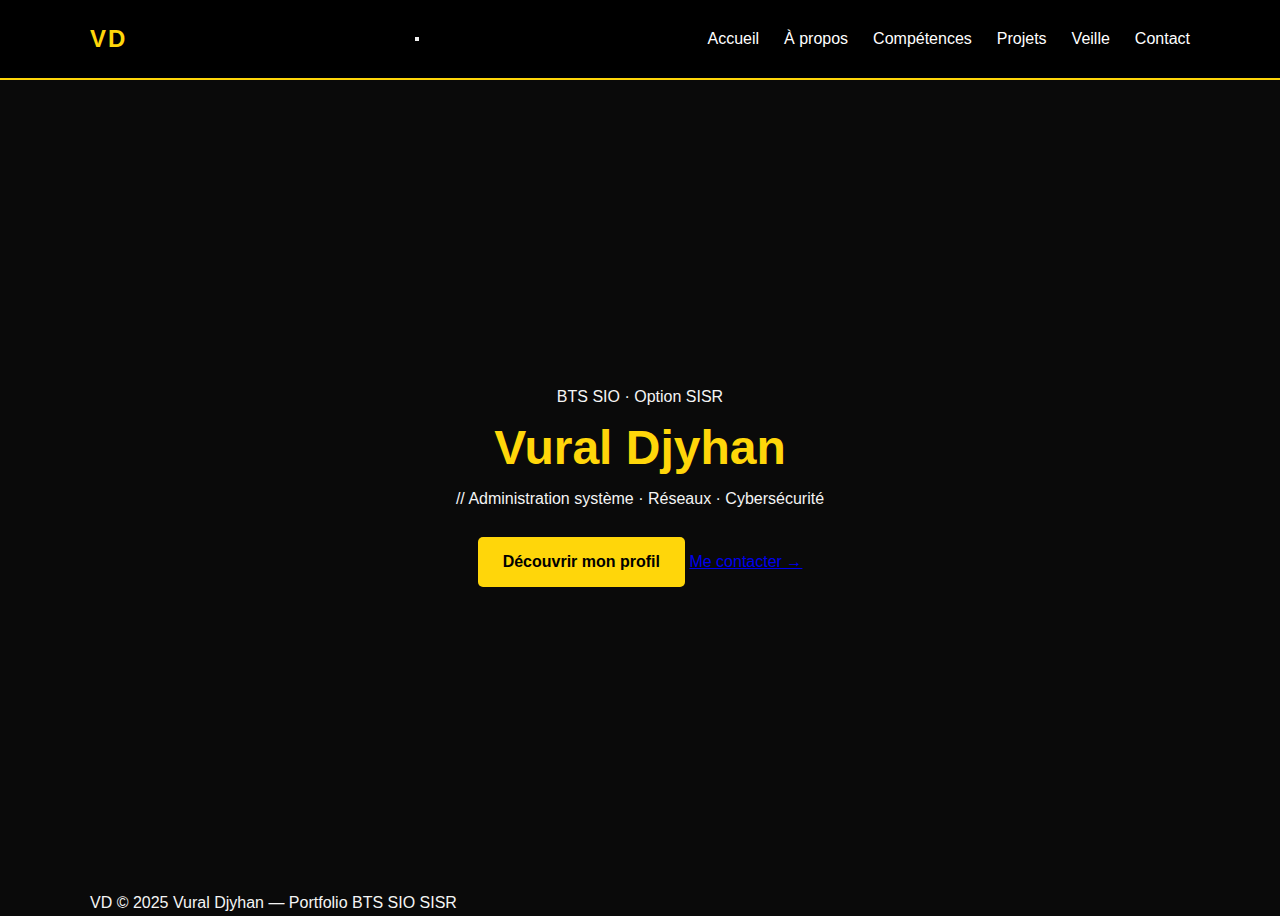
<file: index.html>
<!DOCTYPE html>
<html lang="fr">
<head>
    <meta charset="UTF-8">
    <title>Vural Djyhan — Portfolio</title>
    <meta name="viewport" content="width=device-width, initial-scale=1.0">
    <meta name="description" content="Portfolio de Vural Djyhan, étudiant BTS SIO SISR passionné par les réseaux, la cybersécurité et l'administration système.">
    <link rel="stylesheet" href="style.css">
</head>
<body>

<header>
    <nav class="container">
        <div class="logo">VD</div>
        <button class="menu-toggle" aria-label="Menu">
            <span></span><span></span><span></span>
        </button>
        <ul>
            <li><a href="index">Accueil</a></li>
            <li><a href="a_propos">À propos</a></li>
            <li><a href="competence">Compétences</a></li>
            <li><a href="projet">Projets</a></li>
            <li><a href="veille">Veille</a></li>
            <li><a href="contact">Contact</a></li>
        </ul>
    </nav>
</header>

<section class="hero">
    <div class="container">
        <div class="hero-inner">
            <span class="hero-tag">BTS SIO · Option SISR</span>
            <h1>Vural <span class="highlight">Djyhan</span></h1>
            <p class="hero-subtitle">// Administration système · Réseaux · Cybersécurité</p>
            <div class="hero-actions">
                <a href="a_propos" class="btn">Découvrir mon profil</a>
                <a href="contact" class="btn-ghost">Me contacter →</a>
            </div>
        </div>
    </div>
</section>

<footer>
    <div class="container">
        <div class="footer-inner">
            <span class="footer-logo">VD</span>
            <span class="footer-copy">© 2025 Vural Djyhan — Portfolio BTS SIO SISR</span>
        </div>
    </div>
</footer>

<script src="script.js"></script>
</body>
</html>
</file>
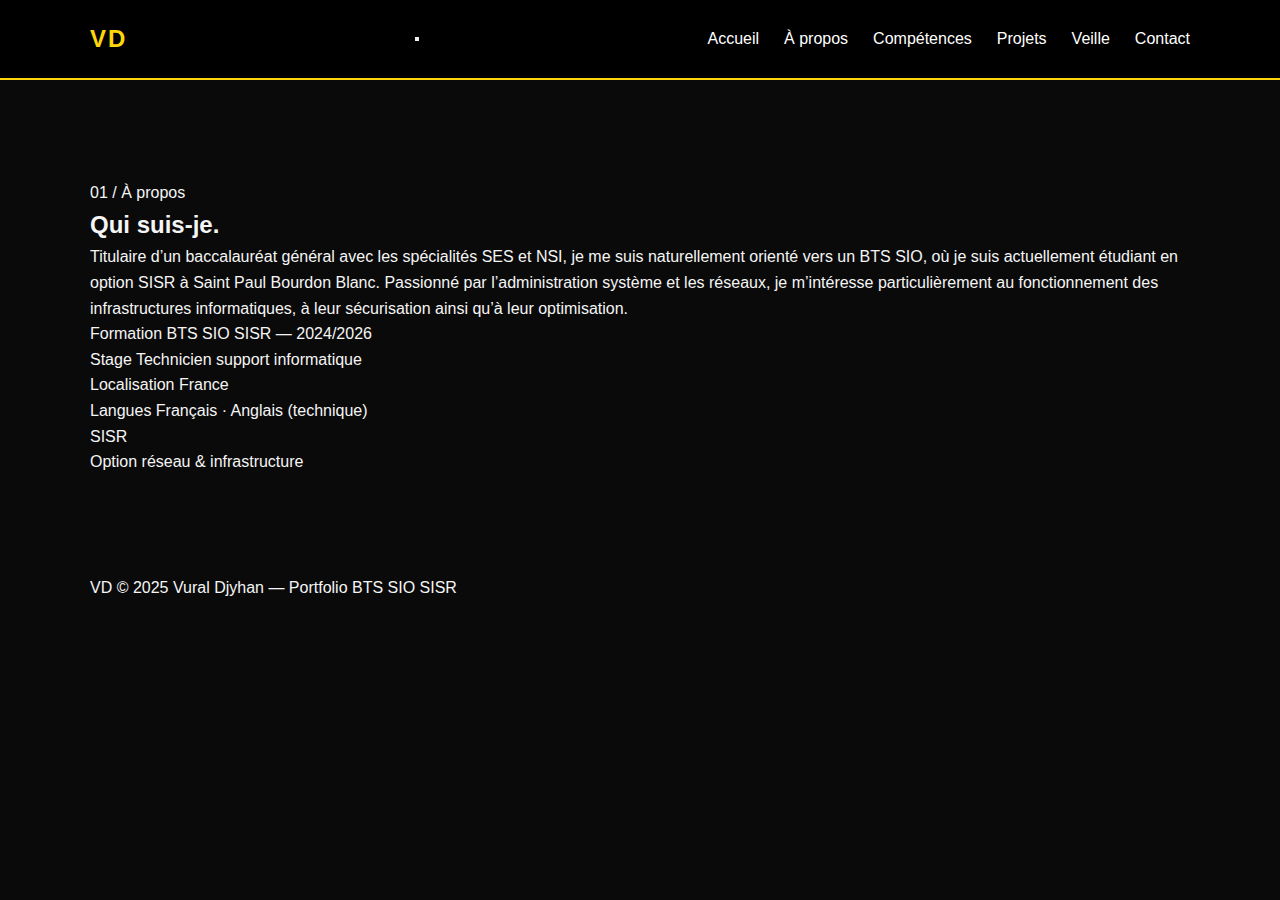
<file: a_propos.html>
<!DOCTYPE html>
<html lang="fr">
<head>
    <meta charset="UTF-8">
    <title>À propos — Vural Djyhan</title>
    <meta name="viewport" content="width=device-width, initial-scale=1.0">
    <link rel="stylesheet" href="style.css">
</head>
<body>

<header>
    <nav class="container">
        <div class="logo">VD</div>
        <button class="menu-toggle" aria-label="Menu">
            <span></span><span></span><span></span>
        </button>
        <ul>
            <li><a href="index.html">Accueil</a></li>
            <li><a href="a_propos.html">À propos</a></li>
            <li><a href="competence.html">Compétences</a></li>
            <li><a href="projet.html">Projets</a></li>
            <li><a href="veille.html">Veille</a></li>
            <li><a href="contact.html">Contact</a></li>
        </ul>
    </nav>
</header>

<section class="section">
    <div class="container">

        <div class="section-header">
            <span class="section-tag">01 / À propos</span>
            <h2>Qui suis-je<span class="dot">.</span></h2>
            <div class="divider"></div>
        </div>

        <div class="about-grid">
            <div class="about-text">
                <p>
                    Titulaire d’un baccalauréat général avec les spécialités SES et NSI, je me suis naturellement orienté vers un BTS SIO, où je suis actuellement étudiant en option SISR à Saint Paul Bourdon Blanc. Passionné par l’administration système et les réseaux, 
                    je m’intéresse particulièrement au fonctionnement des infrastructures informatiques, à leur sécurisation ainsi qu’à leur optimisation.
                </p>

                <div class="about-info">
                    <div class="info-row">
                        <span class="label">Formation</span>
                        <span class="value">BTS SIO SISR — 2024/2026</span>
                    </div>
                    <div class="info-row">
                        <span class="label">Stage</span>
                        <span class="value">Technicien support informatique</span>
                    </div>
                    <div class="info-row">
                        <span class="label">Localisation</span>
                        <span class="value">France</span>
                    </div>
                    <div class="info-row">
                        <span class="label">Langues</span>
                        <span class="value">Français · Anglais (technique)</span>
                    </div>
                </div>
            </div>
            
                <div class="stat-block">
                    <div class="stat-num">SISR</div>
                    <div class="stat-label">Option réseau & infrastructure</div>
                </div>
            </div>
        </div>

    </div>
</section>

<footer>
    <div class="container">
        <div class="footer-inner">
            <span class="footer-logo">VD</span>
            <span class="footer-copy">© 2025 Vural Djyhan — Portfolio BTS SIO SISR</span>
        </div>
    </div>
</footer>

<script src="script.js"></script>
</body>
</html>
</file>
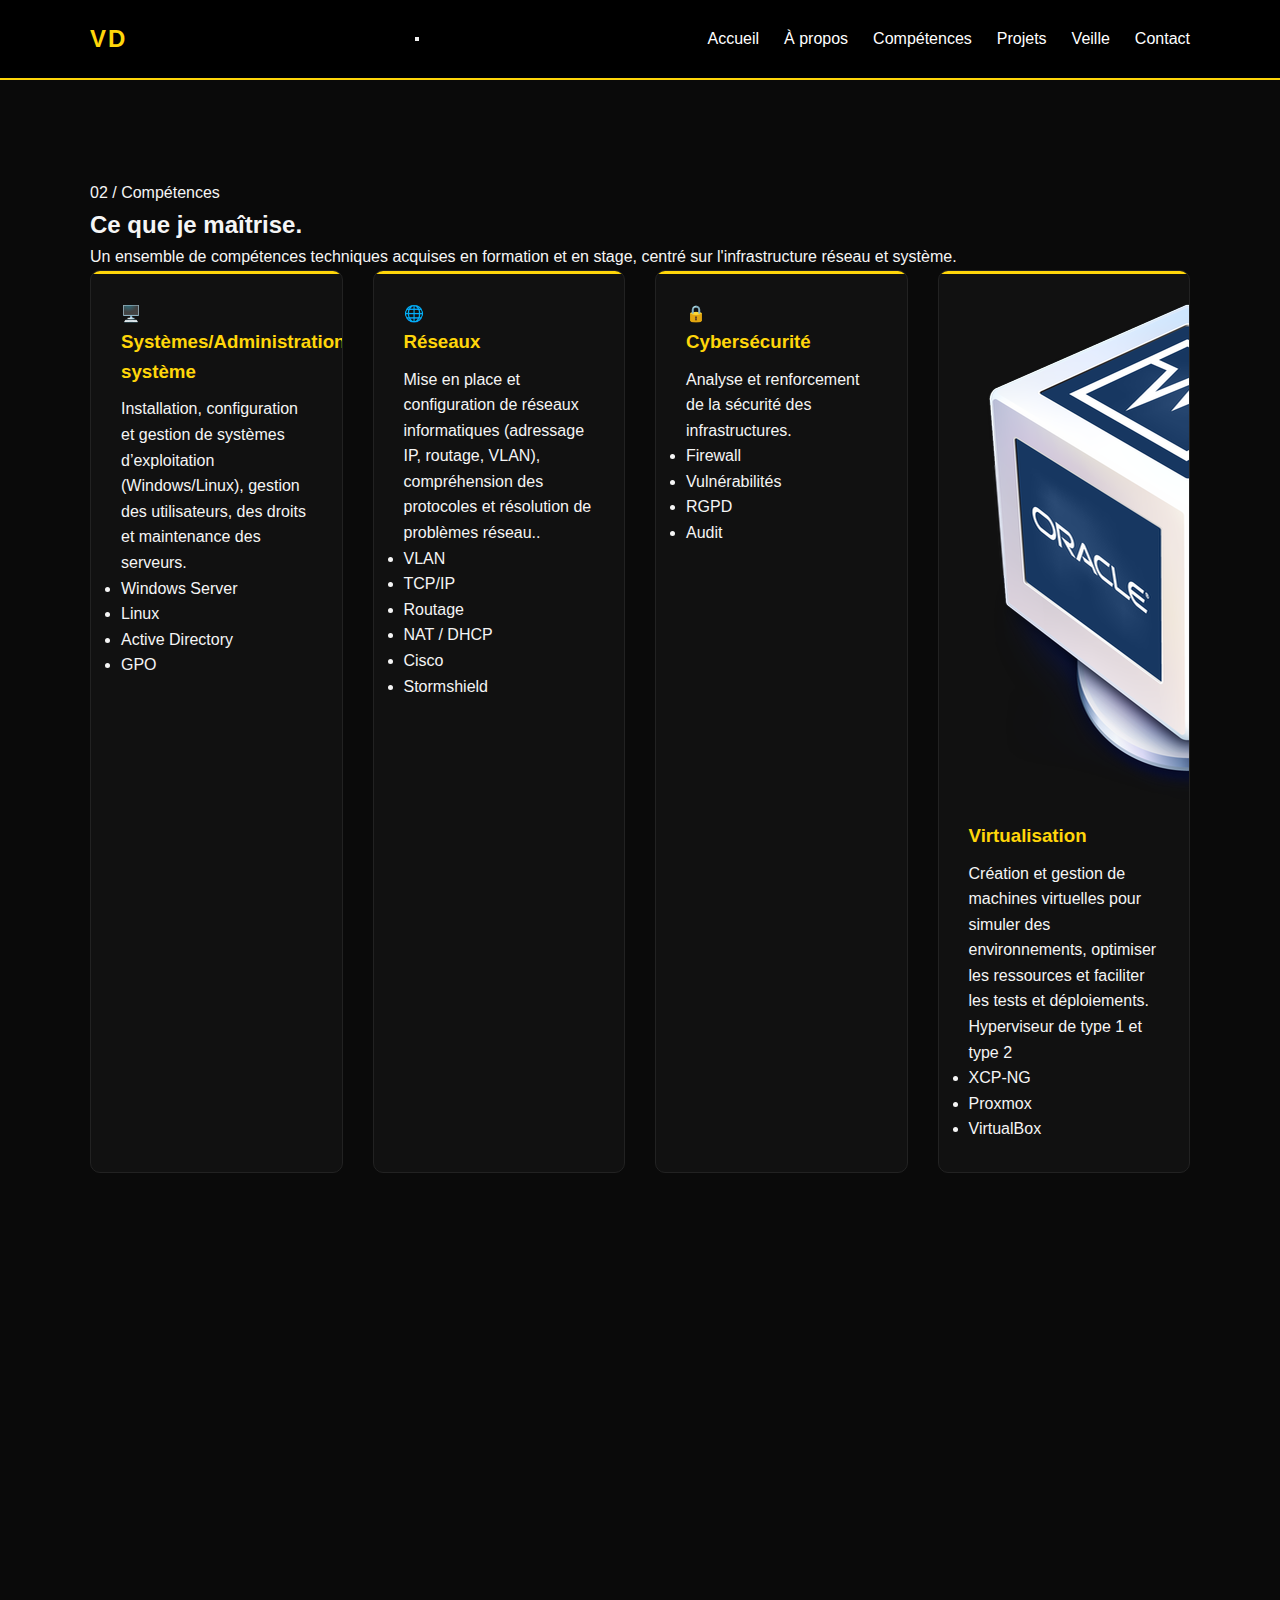
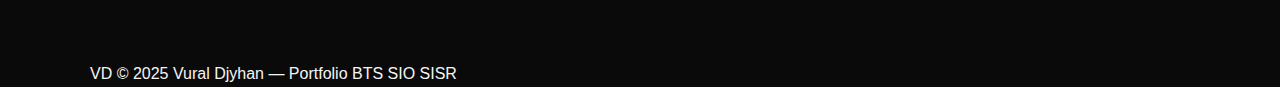
<file: competence.html>
<!DOCTYPE html>
<html lang="fr">
<head>
    <meta charset="UTF-8">
    <title>Compétences — Vural Djyhan</title>
    <meta name="viewport" content="width=device-width, initial-scale=1.0">
    <link rel="stylesheet" href="style.css">
</head>
<body>

<header>
    <nav class="container">
        <div class="logo">VD</div>
        <button class="menu-toggle" aria-label="Menu">
            <span></span><span></span><span></span>
        </button>
        <ul>
            <li><a href="index.html">Accueil</a></li>
            <li><a href="a_propos.html">À propos</a></li>
            <li><a href="competence.html">Compétences</a></li>
            <li><a href="projet.html">Projets</a></li>
            <li><a href="veille.html">Veille</a></li>
            <li><a href="contact.html">Contact</a></li>
        </ul>
    </nav>
</header>

<section class="section">
    <div class="container">

        <div class="section-header">
            <span class="section-tag">02 / Compétences</span>
            <h2>Ce que je maîtrise<span class="dot">.</span></h2>
            <p class="section-desc">Un ensemble de compétences techniques acquises en formation et en stage, centré sur l'infrastructure réseau et système.</p>
            <div class="divider"></div>
        </div>

        <div class="grid">

            <div class="card">
                <div class="card-icon">🖥️</div>
                <h3>Systèmes/Administration système </h3>
                <p>Installation, configuration et gestion de systèmes d’exploitation (Windows/Linux), gestion des utilisateurs, des droits et maintenance des serveurs.</p>
                <ul>
                    <li>Windows Server</li>
                    <li>Linux</li>
                    <li>Active Directory</li>
                    <li>GPO</li>
                </ul>
            </div>

            <div class="card">
                <div class="card-icon">🌐</div>
                <h3>Réseaux</h3>
                <p>Mise en place et configuration de réseaux informatiques (adressage IP, routage, VLAN), compréhension des protocoles et résolution de problèmes réseau..</p>
                <ul>
                    <li>VLAN</li>
                    <li>TCP/IP</li>
                    <li>Routage</li>
                    <li>NAT / DHCP</li>
                    <li>Cisco</li>
                    <li>Stormshield</li>
                </ul>
            </div>

            <div class="card">
                <div class="card-icon">🔒</div>
                <h3>Cybersécurité</h3>
                <p>Analyse et renforcement de la sécurité des infrastructures.</p>
                <ul>
                    <li>Firewall</li>
                    <li>Vulnérabilités</li>
                    <li>RGPD</li>
                    <li>Audit</li>
                </ul>
            </div>

            <div class="card">
                <img class="skill-img" src="virtualbox.png" alt="VirtualBox logo">
                <h3>Virtualisation</h3>
                <p>Création et gestion de machines virtuelles pour simuler des environnements, optimiser les ressources et faciliter les tests et déploiements. Hyperviseur de type 1 et type 2</p>
                <ul>
                    <li>XCP-NG</li>
                    <li>Proxmox</li>
                    <li>VirtualBox</li>
                </ul>
            </div>

            <div class="card">
                <div class="card-icon">📡</div>
                <h3>Sauvegarde</h3>
                <p>Mise en place de solutions de sauvegarde pour assurer la protection et la restauration des données en cas de perte ou incident.</p>
                <ul>
                    <li>SNMP</li>
                    <li>Zabbix</li>
                    <li>Nagios</li>
                </ul>
            </div>

            <div class="card">
                <div class="card-icon">🛠️</div>
                <h3>Supervision / Monitoring</h3>
                <p>Outils du quotidien d'un technicien systèmes et réseaux.</p>
                <ul>
                    <li>Git</li>
                    <li>Wireshark</li>
                    <li>Markdown</li>
                    <li>Ticketing</li>
                </ul>
            </div>

        </div>

    </div>
</section>

<footer>
    <div class="container">
        <div class="footer-inner">
            <span class="footer-logo">VD</span>
            <span class="footer-copy">© 2025 Vural Djyhan — Portfolio BTS SIO SISR</span>
        </div>
    </div>
</footer>

<script src="script.js"></script>
</body>
</html>
</file>
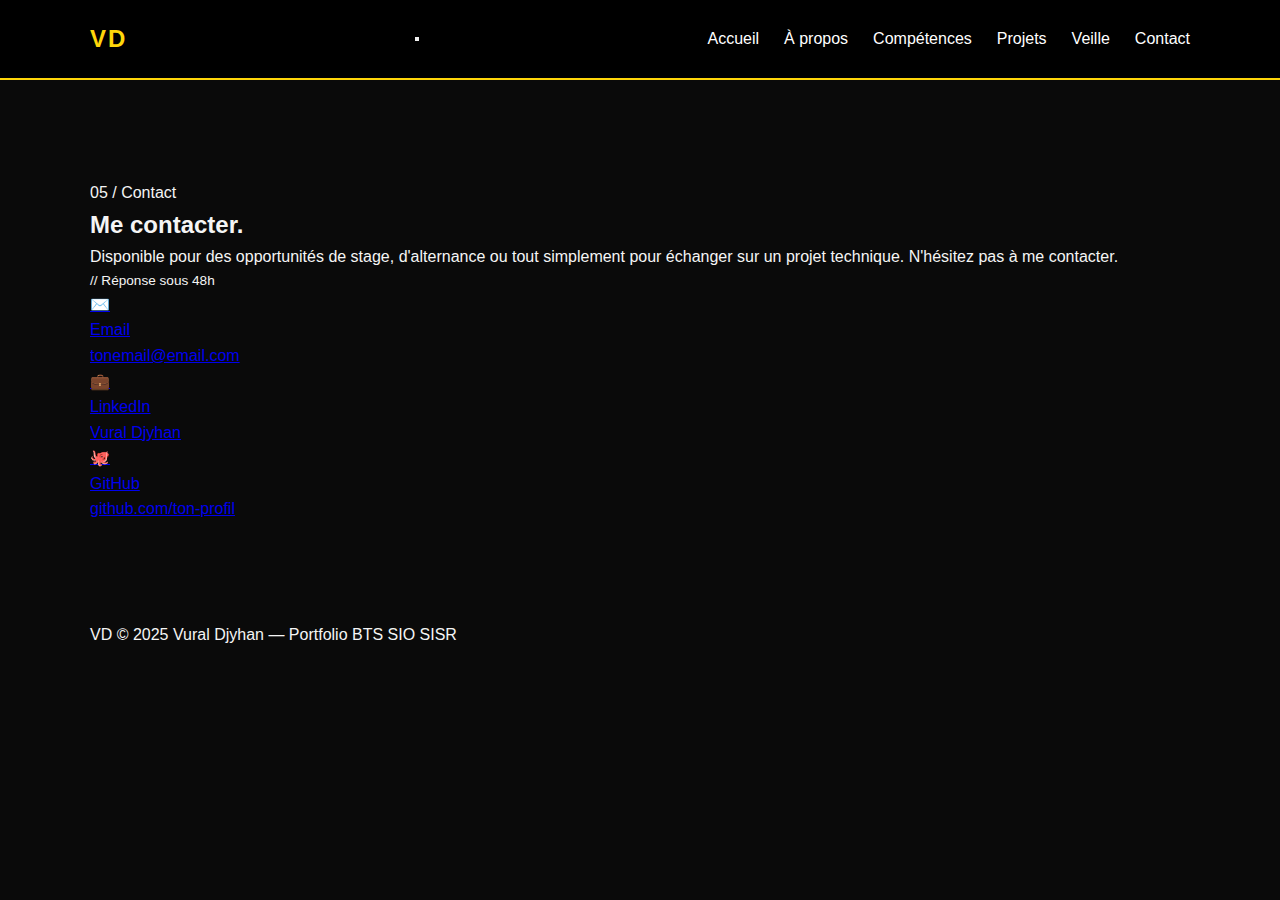
<file: contact.html>
<!DOCTYPE html>
<html lang="fr">
<head>
    <meta charset="UTF-8">
    <title>Contact — Vural Djyhan</title>
    <meta name="viewport" content="width=device-width, initial-scale=1.0">
    <link rel="stylesheet" href="style.css">
</head>
<body>

<header>
    <nav class="container">
        <div class="logo">VD</div>
        <button class="menu-toggle" aria-label="Menu">
            <span></span><span></span><span></span>
        </button>
        <ul>
            <li><a href="index.html">Accueil</a></li>
            <li><a href="a_propos.html">À propos</a></li>
            <li><a href="competence.html">Compétences</a></li>
            <li><a href="projet.html">Projets</a></li>
            <li><a href="veille.html">Veille</a></li>
            <li><a href="contact.html">Contact</a></li>
        </ul>
    </nav>
</header>

<section class="section">
    <div class="container">

        <div class="section-header">
            <span class="section-tag">05 / Contact</span>
            <h2>Me contacter<span class="dot">.</span></h2>
            <div class="divider"></div>
        </div>

        <div class="contact-grid">

            <div class="contact-aside">
                <p>Disponible pour des opportunités de stage, d'alternance ou tout simplement pour échanger sur un projet technique. N'hésitez pas à me contacter.</p>
                <p style="color: var(--text-muted); font-size: 0.85rem; font-family: var(--font-mono);">// Réponse sous 48h</p>
            </div>

            <div class="contact-info">
                <a href="mailto:tonemail@email.com" class="contact-link">
                    <div class="contact-link-icon">✉️</div>
                    <div class="contact-link-body">
                        <div class="link-label">Email</div>
                        <div class="link-value">tonemail@email.com</div>
                    </div>
                </a>

                <a href="https://linkedin.com" target="_blank" rel="noopener" class="contact-link">
                    <div class="contact-link-icon">💼</div>
                    <div class="contact-link-body">
                        <div class="link-label">LinkedIn</div>
                        <div class="link-value">Vural Djyhan</div>
                    </div>
                </a>

                <a href="https://github.com" target="_blank" rel="noopener" class="contact-link">
                    <div class="contact-link-icon">🐙</div>
                    <div class="contact-link-body">
                        <div class="link-label">GitHub</div>
                        <div class="link-value">github.com/ton-profil</div>
                    </div>
                </a>
            </div>

        </div>

    </div>
</section>

<footer>
    <div class="container">
        <div class="footer-inner">
            <span class="footer-logo">VD</span>
            <span class="footer-copy">© 2025 Vural Djyhan — Portfolio BTS SIO SISR</span>
        </div>
    </div>
</footer>

<script src="script.js"></script>
</body>
</html>
</file>
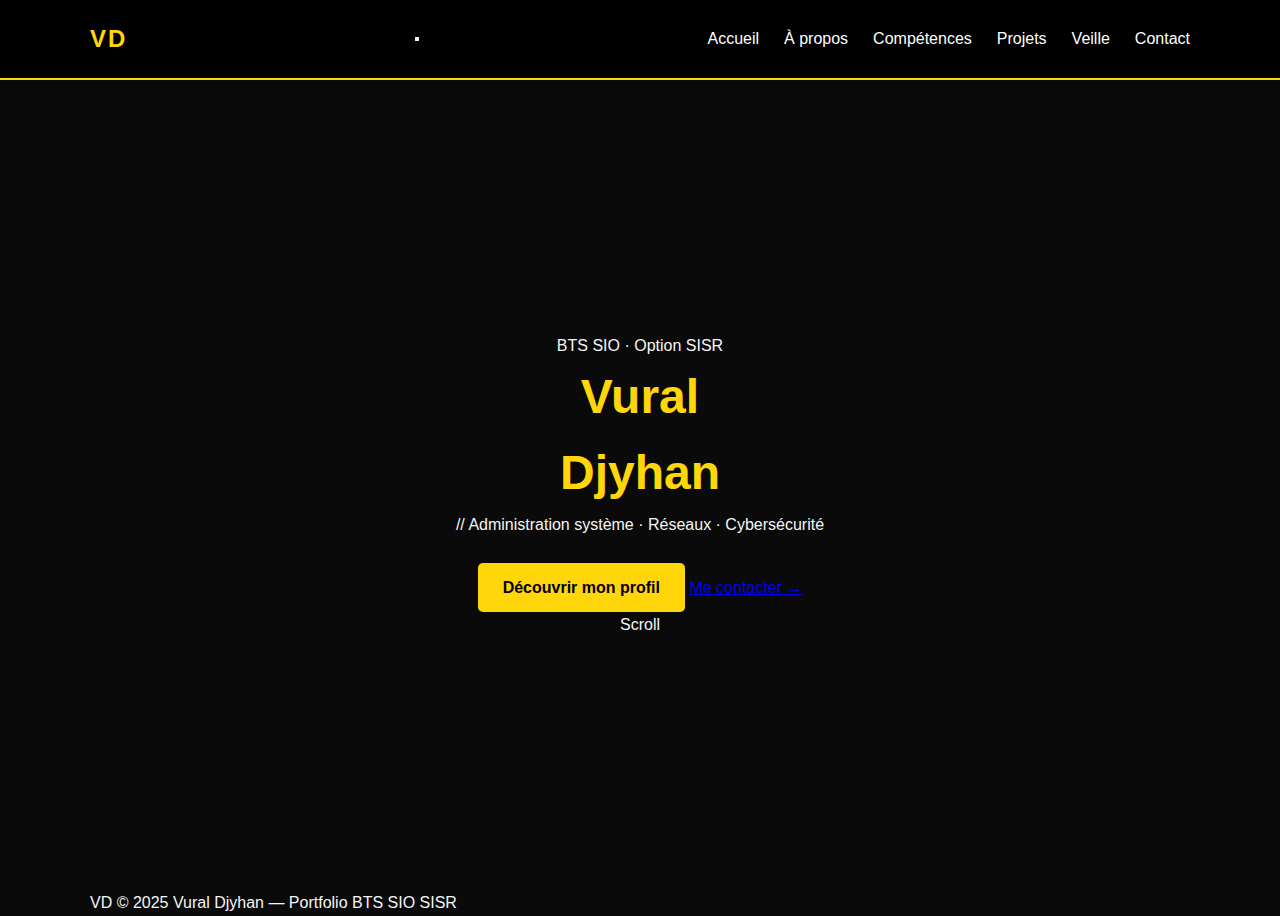
<file: index(1).html>
<!DOCTYPE html>
<html lang="fr">
<head>
    <meta charset="UTF-8">
    <title>Vural Djyhan — Portfolio</title>
    <meta name="viewport" content="width=device-width, initial-scale=1.0">
    <meta name="description" content="Portfolio de Vural Djyhan, étudiant BTS SIO SISR passionné par les réseaux, la cybersécurité et l'administration système.">
    <link rel="stylesheet" href="style.css">
</head>
<body>

<header>
    <nav class="container">
        <div class="logo">VD</div>
        <button class="menu-toggle" aria-label="Menu">
            <span></span><span></span><span></span>
        </button>
        <ul>
            <li><a href="index.html">Accueil</a></li>
            <li><a href="a_propos.html">À propos</a></li>
            <li><a href="competence.html">Compétences</a></li>
            <li><a href="projet.html">Projets</a></li>
            <li><a href="veille.html">Veille</a></li>
            <li><a href="contact.html">Contact</a></li>
        </ul>
    </nav>
</header>

<section class="hero">
    <div class="container">
        <div class="hero-inner">
            <span class="hero-tag">BTS SIO · Option SISR</span>
            <h1>Vural<br><span class="highlight">Djyhan</span></h1>
            <p class="hero-subtitle">// Administration système · Réseaux · Cybersécurité</p>
            <div class="hero-actions">
                <a href="a_propos.html" class="btn">Découvrir mon profil</a>
                <a href="contact.html" class="btn-ghost">Me contacter →</a>
            </div>
        </div>
        <div class="hero-scroll">
            <span class="hero-scroll-line">Scroll</span>
        </div>
    </div>
</section>

<footer>
    <div class="container">
        <div class="footer-inner">
            <span class="footer-logo">VD</span>
            <span class="footer-copy">© 2025 Vural Djyhan — Portfolio BTS SIO SISR</span>
        </div>
    </div>
</footer>

<script src="script.js"></script>
</body>
</html>
</file>
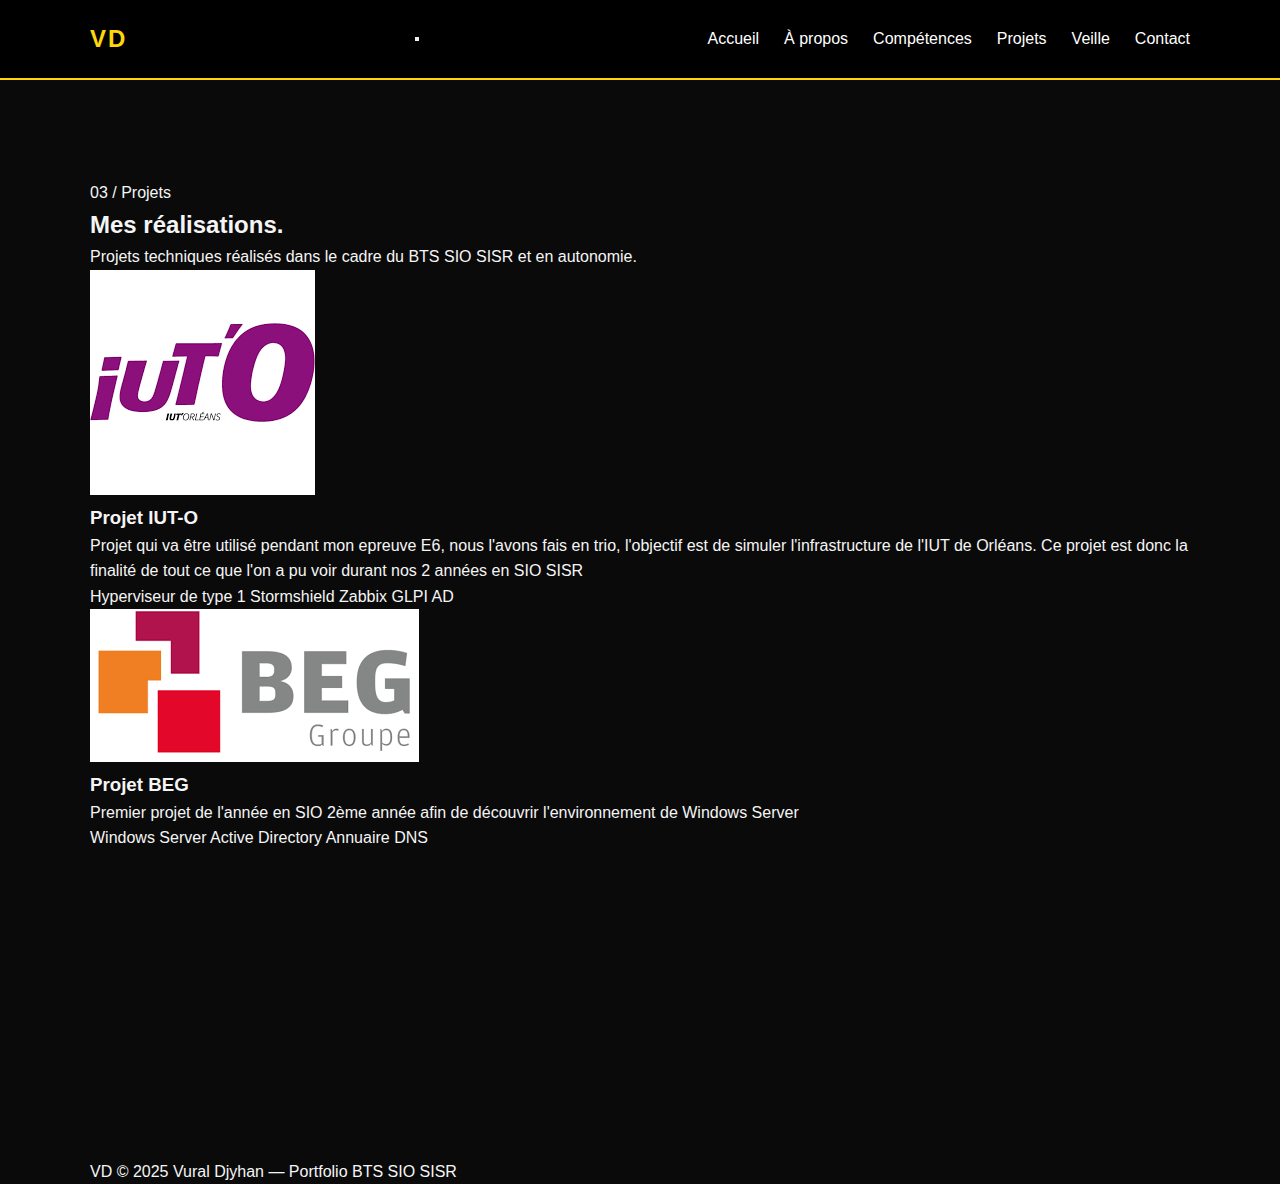
<file: projet.html>
<!DOCTYPE html>
<html lang="fr">
<head>
    <meta charset="UTF-8">
    <title>Projets — Vural Djyhan</title>
    <meta name="viewport" content="width=device-width, initial-scale=1.0">
    <link rel="stylesheet" href="style.css">
</head>
<body>

<header>
    <nav class="container">
        <div class="logo">VD</div>
        <button class="menu-toggle" aria-label="Menu">
            <span></span><span></span><span></span>
        </button>
        <ul>
            <li><a href="index">Accueil</a></li>
            <li><a href="a_propos">À propos</a></li>
            <li><a href="competence">Compétences</a></li>
            <li><a href="projet">Projets</a></li>
            <li><a href="veille">Veille</a></li>
            <li><a href="contact">Contact</a></li>
        </ul>
    </nav>
</header>

<section class="section">
    <div class="container">

        <div class="section-header">
            <span class="section-tag">03 / Projets</span>
            <h2>Mes réalisations<span class="dot">.</span></h2>
            <p class="section-desc">Projets techniques réalisés dans le cadre du BTS SIO SISR et en autonomie.</p>
            <div class="divider"></div>
        </div>

        <div class="projects-grid">

            <div class="project-card">
                <img src="image/iuto.png" />
                <div class="project-body">
                    <h3>Projet IUT-O</h3>
                    <p>Projet qui va être utilisé pendant mon epreuve 
                    E6, nous l'avons fais en trio, l'objectif est de simuler l'infrastructure de l'IUT de Orléans. Ce projet est donc la finalité de tout ce que l'on a pu voir durant nos 2 années en SIO SISR</p>
                    <div class="project-tags">
                        <span>Hyperviseur de type 1</span>
                        <span>Stormshield</span>
                        <span>Zabbix</span>
                        <span>GLPI</span>
                        <span>AD</span>
                    </div>
                </div>
            </div>

            <div class="project-card">
                <img src="image/beg.png" />
                <div class="project-body">
                    <h3>Projet BEG</h3>
                    <p>Premier projet de l'année en SIO 2ème année afin de découvrir l'environnement de Windows Server</p>
                    <div class="project-tags">
                        <span>Windows Server</span>
                        <span>Active Directory</span>
                        <span>Annuaire</span>
                        <span>DNS</span>
                    </div>
                </div>
            </div>

            <div class="project-card">
                <img src="image/learning-tree.png" />
                <div class="project-body">
                    <h3>Projet Learning Tree</h3>
                    <p>Projet Learning Tree est un projet qui a été effectué au cours de la 1ère année de SIO, qui a pour but de concevoir une infrastructure réseau </p>
                    <div class="project-tags">
                        <span>Réseau</span>
                        <span>Infrastructure</span>
                        <span>Sécurité</span>
                    </div>
                </div>
            </div>

        </div>

    </div>
</section>

<footer>
    <div class="container">
        <div class="footer-inner">
            <span class="footer-logo">VD</span>
            <span class="footer-copy">© 2025 Vural Djyhan — Portfolio BTS SIO SISR</span>
        </div>
    </div>
</footer>

<script src="script.js"></script>
</body>
</html>
</file>
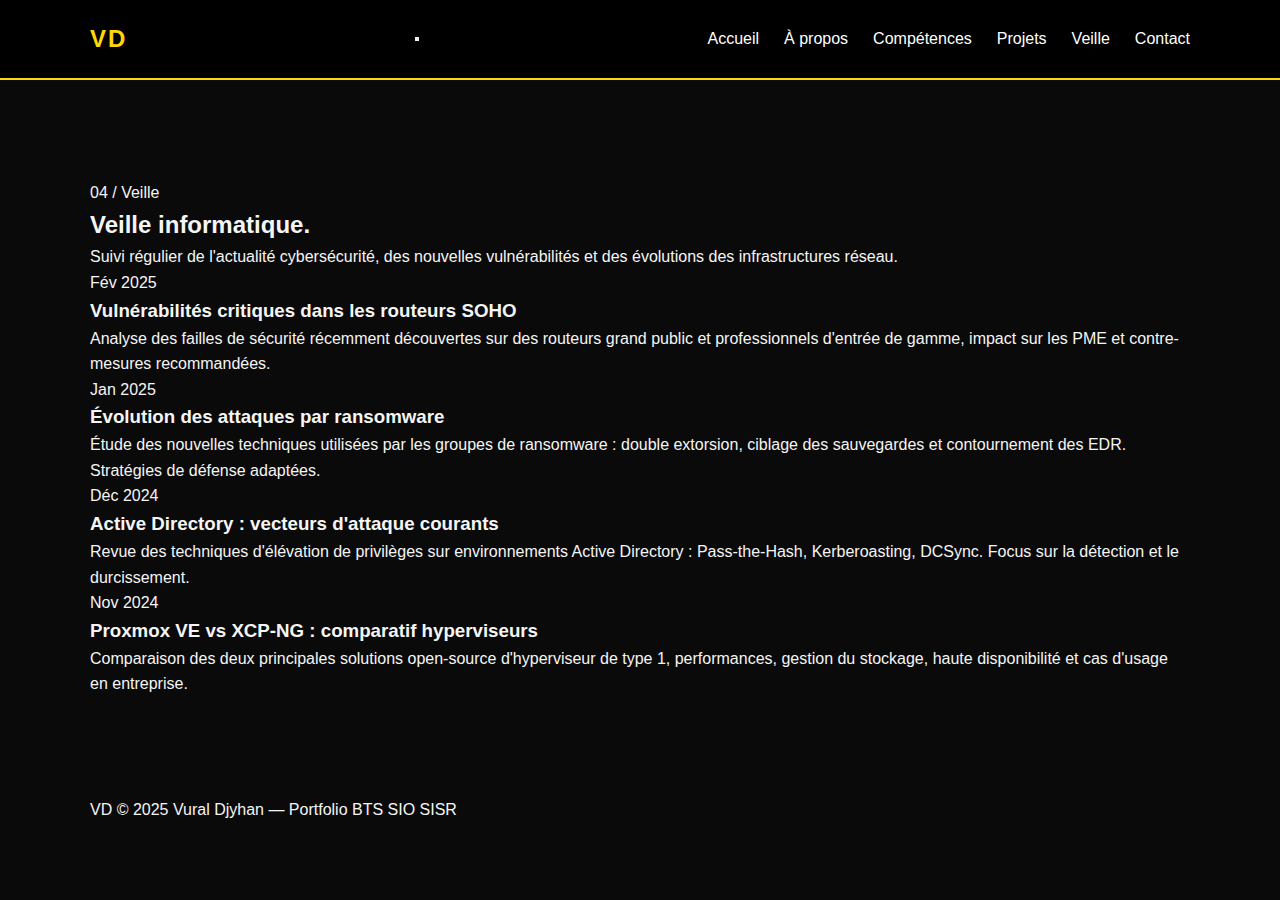
<file: veille.html>
<!DOCTYPE html>
<html lang="fr">
<head>
    <meta charset="UTF-8">
    <title>Veille — Vural Djyhan</title>
    <meta name="viewport" content="width=device-width, initial-scale=1.0">
    <link rel="stylesheet" href="style.css">
</head>
<body>

<header>
    <nav class="container">
        <div class="logo">VD</div>
        <button class="menu-toggle" aria-label="Menu">
            <span></span><span></span><span></span>
        </button>
        <ul>
            <li><a href="index.html">Accueil</a></li>
            <li><a href="a_propos.html">À propos</a></li>
            <li><a href="competence.html">Compétences</a></li>
            <li><a href="projet.html">Projets</a></li>
            <li><a href="veille.html">Veille</a></li>
            <li><a href="contact.html">Contact</a></li>
        </ul>
    </nav>
</header>

<section class="section">
    <div class="container">

        <div class="section-header">
            <span class="section-tag">04 / Veille</span>
            <h2>Veille informatique<span class="dot">.</span></h2>
            <p class="section-desc">Suivi régulier de l'actualité cybersécurité, des nouvelles vulnérabilités et des évolutions des infrastructures réseau.</p>
            <div class="divider"></div>
        </div>

        <div class="veille-list">

            <div class="veille-card">
                <div class="veille-date">Fév 2025</div>
                <div class="veille-content">
                    <h3>Vulnérabilités critiques dans les routeurs SOHO</h3>
                    <p>Analyse des failles de sécurité récemment découvertes sur des routeurs grand public et professionnels d'entrée de gamme, impact sur les PME et contre-mesures recommandées.</p>
                </div>
            </div>

            <div class="veille-card">
                <div class="veille-date">Jan 2025</div>
                <div class="veille-content">
                    <h3>Évolution des attaques par ransomware</h3>
                    <p>Étude des nouvelles techniques utilisées par les groupes de ransomware : double extorsion, ciblage des sauvegardes et contournement des EDR. Stratégies de défense adaptées.</p>
                </div>
            </div>

            <div class="veille-card">
                <div class="veille-date">Déc 2024</div>
                <div class="veille-content">
                    <h3>Active Directory : vecteurs d'attaque courants</h3>
                    <p>Revue des techniques d'élévation de privilèges sur environnements Active Directory : Pass-the-Hash, Kerberoasting, DCSync. Focus sur la détection et le durcissement.</p>
                </div>
            </div>

            <div class="veille-card">
                <div class="veille-date">Nov 2024</div>
                <div class="veille-content">
                    <h3>Proxmox VE vs XCP-NG : comparatif hyperviseurs</h3>
                    <p>Comparaison des deux principales solutions open-source d'hyperviseur de type 1, performances, gestion du stockage, haute disponibilité et cas d'usage en entreprise.</p>
                </div>
            </div>

        </div>

    </div>
</section>

<footer>
    <div class="container">
        <div class="footer-inner">
            <span class="footer-logo">VD</span>
            <span class="footer-copy">© 2025 Vural Djyhan — Portfolio BTS SIO SISR</span>
        </div>
    </div>
</footer>

<script src="script.js"></script>
</body>
</html>
</file>
<file: style.css>
/* ===== RESET ===== */
* {
    margin: 0;
    padding: 0;
    box-sizing: border-box;
}

body {
    font-family: 'Segoe UI', sans-serif;
    background: #0a0a0a;
    color: #f5f5f5;
    line-height: 1.6;
}

/* ===== COULEURS ===== */
:root {
    --yellow: #ffd60a;
    --dark: #0a0a0a;
    --card: #111111;
}

/* ===== CONTAINER ===== */
.container {
    width: 90%;
    max-width: 1100px;
    margin: auto;
}

/* ===== NAVIGATION ===== */
header {
    background: #000;
    padding: 20px 0;
    position: sticky;
    top: 0;
    z-index: 1000;
    border-bottom: 2px solid var(--yellow);
}

.logo {
    font-weight: bold;
    font-size: 1.5rem;
    color: var(--yellow);
    letter-spacing: 2px;
    transition: 0.3s;
}

.logo:hover {
    text-shadow: 0 0 15px var(--yellow);
}

nav {
    display: flex;
    justify-content: space-between;
    align-items: center;
}

nav ul {
    list-style: none;
    display: flex;
    gap: 25px;
}

nav a {
    text-decoration: none;
    color: white;
    position: relative;
    transition: 0.3s;
}

nav a::after {
    content: "";
    position: absolute;
    width: 0%;
    height: 2px;
    bottom: -5px;
    left: 0;
    background: var(--yellow);
    transition: 0.3s;
}

nav a:hover::after {
    width: 100%;
}

/* ===== HERO ===== */
.hero {
    height: 90vh;
    display: flex;
    align-items: center;
    text-align: center;
    justify-content: center;
}

.hero h1 {
    font-size: 3rem;
    color: var(--yellow);
}

.btn {
    display: inline-block;
    margin-top: 25px;
    padding: 12px 25px;
    background: var(--yellow);
    color: black;
    text-decoration: none;
    font-weight: bold;
    border-radius: 5px;
    transition: 0.3s;
}

.btn:hover {
    background: white;
}

/* ===== SECTIONS ===== */
.section {
    padding: 100px 0;
}

/* ===== GRID ===== */
.grid {
    display: grid;
    grid-template-columns: repeat(auto-fit, minmax(250px, 1fr));
    gap: 30px;
}

/* ===== CARDS ===== */
.card {
    background: var(--card);
    padding: 30px;
    border-radius: 10px;
    border: 1px solid #222;
    transition: 0.4s ease;
    position: relative;
    overflow: hidden;
}

.card::before {
    content: "";
    position: absolute;
    width: 100%;
    height: 3px;
    top: 0;
    left: 0;
    background: var(--yellow);
}

.card:hover {
    transform: translateY(-10px);
    box-shadow: 0 0 25px rgba(255, 214, 10, 0.4);
}

/* ===== COMPETENCE BOX STYLE ===== */
.card h3 {
    color: var(--yellow);
    margin-bottom: 10px;
}

/* ===== GRID 2 ===== */
.grid-2 {
    display: grid;
    grid-template-columns: repeat(auto-fit, minmax(300px, 1fr));
    gap: 40px;
    margin-top: 40px;
}

/* ===== ANIMATION ===== */
.hidden {
    opacity: 0;
    transform: translateY(40px);
    transition: all 0.8s ease;
}

.show {
    opacity: 1;
    transform: translateY(0);
}

.virtualbox {
    width : 100 px;

}
</file>
